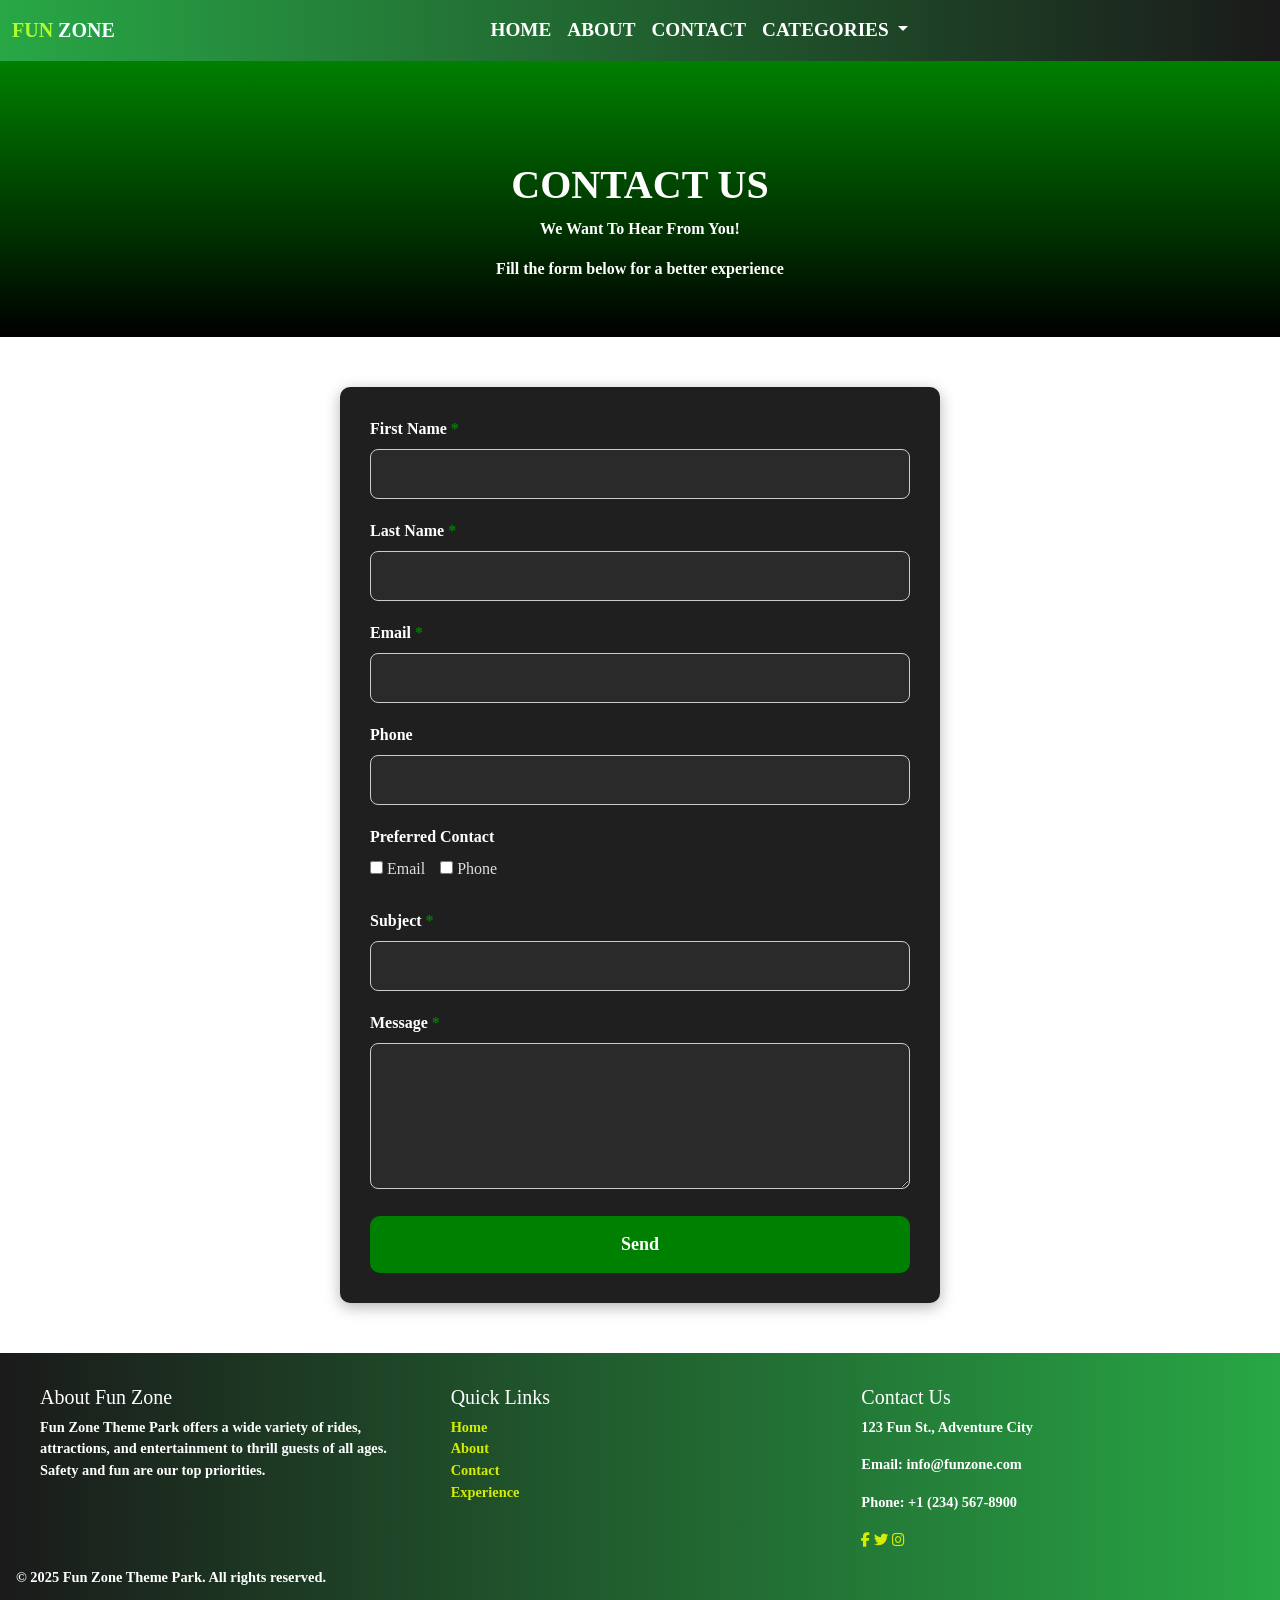
<file: contact.html>
<!DOCTYPE html>
<html lang="en">
<head>
  <meta charset="UTF-8">
  <meta name="viewport" content="width=device-width, initial-scale=1">
  <title>Fun Zone</title>
   <link rel="icon" href="images/funzone-logo-new.png"/>
  <!-- Bootstrap 5.3 CSS -->
  <link href="https://cdn.jsdelivr.net/npm/bootstrap@5.3.0/dist/css/bootstrap.min.css" rel="stylesheet" />

  <!-- Font Awesome -->
  <link rel="stylesheet" href="https://cdnjs.cloudflare.com/ajax/libs/font-awesome/6.5.2/css/all.min.css" />

 <script src="https://cdn.jsdelivr.net/npm/bootstrap@5.3.0/dist/js/bootstrap.bundle.min.js"></script>
  <!-- Custom CSS -->
  <link rel="stylesheet" href="contact.css">
  
</head>

<body>

  <!-- HEADER / NAVBAR -->
  <header class="main-header">
    <nav class="navbar navbar-expand-lg bg-navbar navbar-dark">
      <div class="container-fluid">
        <a class="navbar-brand animated-brand" href="#">
          <p>FUN <span>ZONE</span></p>
        </a>
        <button class="navbar-toggler" type="button" data-bs-toggle="collapse" data-bs-target="#navbarSupportedContent"
          aria-controls="navbarSupportedContent" aria-expanded="false" aria-label="Toggle navigation">
          <span class="navbar-toggler-icon"></span>
        </button>
        <div class="collapse navbar-collapse" id="navbarSupportedContent">
          <ul class="navbar-nav mx-auto mb-2 mb-lg-0">
            <li class="nav-item">
              <a class="nav-link nas" aria-current="page" href="Main.html">HOME</a>
            </li>
            <li class="nav-item">
              <a class="nav-link nas " href="about.html">ABOUT</a>
            </li>
            <li class="nav-item">
              <a class="nav-link nas" href="contact.html">CONTACT</a>
            </li>
            <li class="nav-item dropdown">
              <a class="nav-link dropdown-toggle nas" href="#" id="navbarDropdown" role="button" data-bs-toggle="dropdown"
                aria-expanded="false">
                CATEGORIES
              </a>
              <ul class="dropdown-menu " aria-labelledby="navbarDropdown">
                <li><a class="dropdown-item" href="EXPERIENCE.html">EXPERIENCE</a></li>
                <li><a class="dropdown-item" href="LEISURE & DINNING.html">LEISURE & DINNING</a></li>
                <li><a class="dropdown-item" href="PARKS CHARACTERS.html">PARKS CHARACTERS</a></li>
                <li><a class="dropdown-item" href="WHATS UP.html">WHATS UP</a></li>
                <li><a class="dropdown-item" href="PARK INFORMATION.html">PARK INFORMATION</a></li>
                <li><a class="dropdown-item" href="BUSINESS OPPORTUNITIES.html">BUSINESS OPPORTUNITIES</a></li>
              </ul>
            </li>
          </ul>
        </div>
      </div>
    </nav>
  </header>

  <!-- CONTACT HEADER -->
  <section class="contact-header">
    <h2>CONTACT US</h2>
    <p>We Want To Hear From You!</p>
    <p>Fill the form below for a better experience</p>
  </section>

  <!-- CONTACT FORM -->
  <div class="form-container">
    <form>
      <div class="form-group">
        <label for="first-name">First Name <span class="required">*</span></label>
        <input type="text" id="first-name" name="first-name" required>
      </div>

      <div class="form-group">
        <label for="last-name">Last Name <span class="required">*</span></label>
        <input type="text" id="last-name" name="last-name" required>
      </div>

      <div class="form-group">
        <label for="email">Email <span class="required">*</span></label>
        <input type="email" id="email" name="email" required>
      </div>

      <div class="form-group">
        <label for="phone">Phone</label>
        <input type="tel" id="phone" name="phone">
      </div>

      <div class="form-group">
        <label>Preferred Contact</label>
        <div class="checkbox-group">
          <label><input type="checkbox" name="preferred" value="email"> Email</label>
          <label><input type="checkbox" name="preferred" value="phone"> Phone</label>
        </div>
      </div>

      <div class="form-group">
        <label for="subject">Subject <span class="required">*</span></label>
        <input type="text" id="subject" name="subject" required>
      </div>

      <div class="form-group">
        <label for="message">Message <span class="required">*</span></label>
        <textarea id="message" name="message" rows="5" required minlength="20"></textarea>
      </div>

      <button type="submit">Send</button>
    </form>
  </div>


  <!-- FOOTER -->
  <footer class="site-footer mt-5">
    <div class="footer-container">
      <div class="footer-column about">
        <h5>About Fun Zone</h5>
        <p>
          Fun Zone Theme Park offers a wide variety of rides, attractions, and entertainment to thrill guests of all ages.
          Safety and fun are our top priorities.
        </p>
      </div>
      <div class="footer-column links">
        <h5>Quick Links</h5>
        <ul class="list-unstyled">
          <li><a href="Main.html">Home</a></li>
          <li><a href="about.html">About</a></li>
          <li><a href="contact.html">Contact</a></li>
          <li><a href="EXPERIENCE.html">Experience</a></li>
        </ul>
      </div>
      <div class="footer-column contact">
        <h5>Contact Us</h5>
        <p>123 Fun St., Adventure City</p>
        <p>Email: info@funzone.com</p>
        <p>Phone: +1 (234) 567-8900</p>
        <div class="social-icons">
          <a href="#" aria-label="Facebook"><i class="fab fa-facebook-f"></i></a>
          <a href="#" aria-label="Twitter"><i class="fab fa-twitter"></i></a>
          <a href="#" aria-label="Instagram"><i class="fab fa-instagram"></i></a>
        </div>
      </div>
    </div>
    <div class="footer-bottom mt-3">
      &copy; 2025 Fun Zone Theme Park. All rights reserved.
    </div>
  </footer>
  

</body>
</html>
</file>
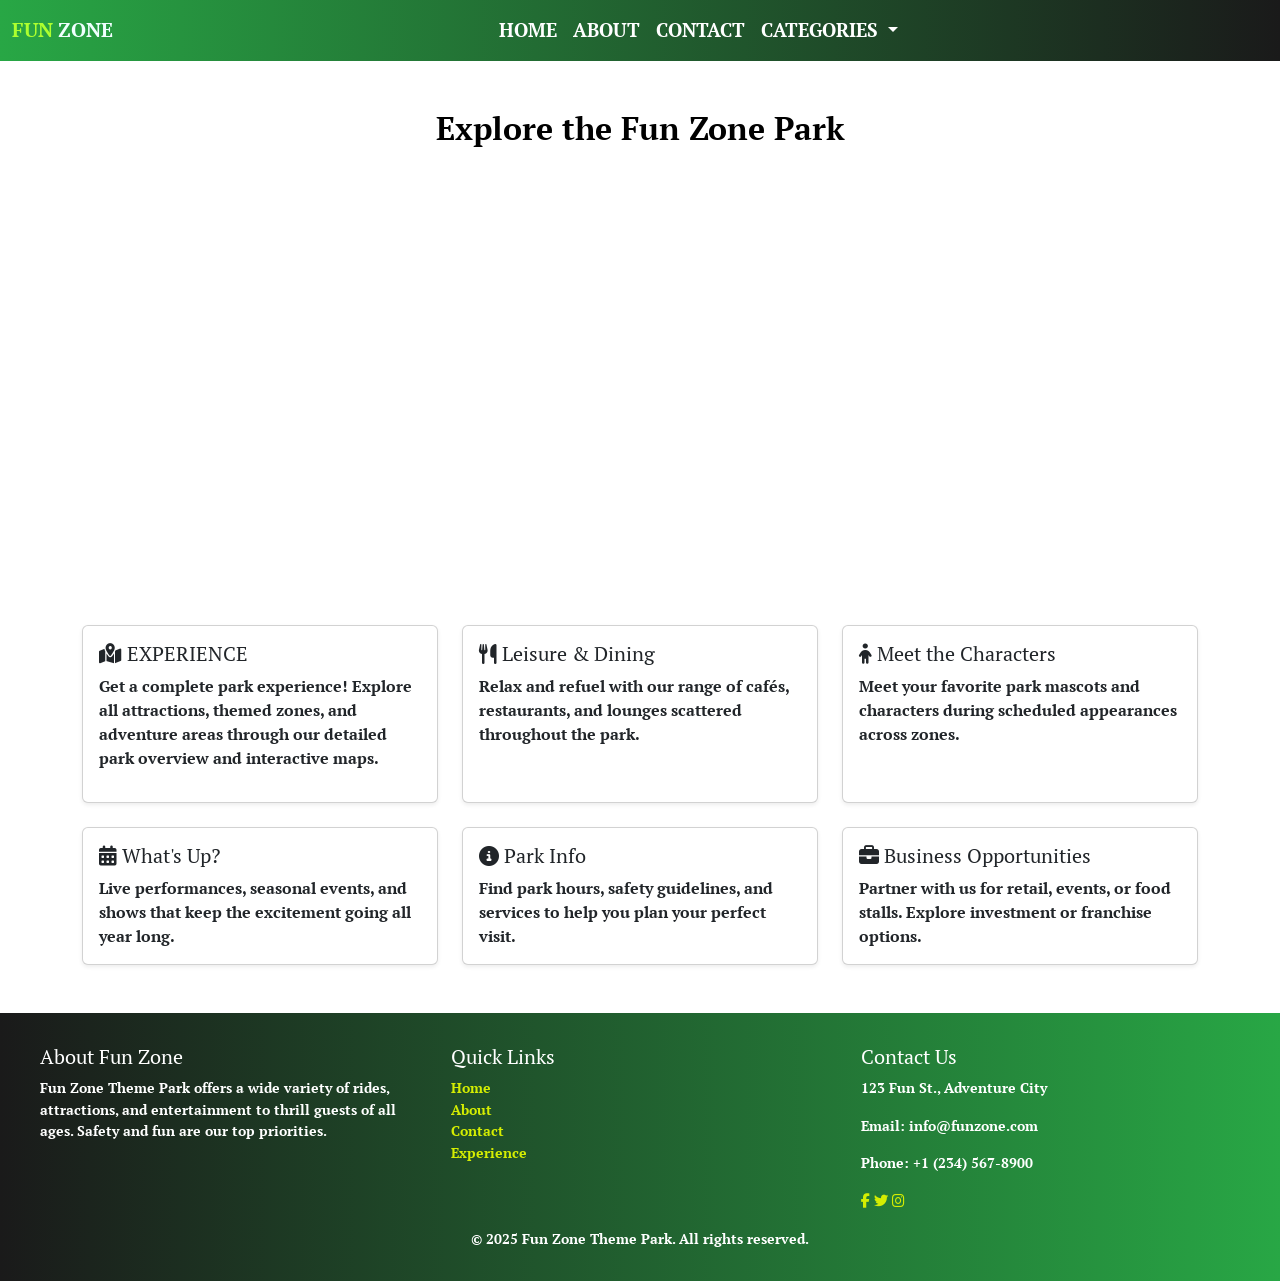
<file: EXPERIENCE.html>
<!DOCTYPE html>
<html lang="en">
<head>
  <meta charset="UTF-8" />
  <meta name="viewport" content="width=device-width, initial-scale=1.0"/>
  <title>Fun Zone</title>
   <link rel="icon" href="images/funzone-logo-new.png"/>

  
  <link href="https://fonts.googleapis.com/css2?family=PT+Serif:wght@400;700&display=swap" rel="stylesheet"/>

  
  <link rel="stylesheet" href="https://cdnjs.cloudflare.com/ajax/libs/font-awesome/6.5.2/css/all.min.css"/>

  <!-- Bootstrap CSS -->
  <link href="https://cdn.jsdelivr.net/npm/bootstrap@5.3.0/dist/css/bootstrap.min.css" rel="stylesheet"/>

  <!-- Custom CSS -->
  <link rel="stylesheet" href="EXPERIENCE.css" />
</head>
<body>
  <div id="header">

  </div>
<!-- PARK OVERVIEW SECTION -->
<div class="container my-5">
  <h2 class="text-center fw-bold mb-4">Explore the Fun Zone Park</h2>

  <!-- Embedded Map -->
  <div class="text-center mb-5">
    <iframe 
      src="https://www.google.com/maps/embed?pb=!1m18!1m12!1m3!1d3621.1341239724493!2d67.05990147442841!3d24.825086446673833!2m3!1f0!2f0!3f0!3m2!1i1024!2i768!4f13.1!3m3!1m2!1s0x3eb33c4444dd678f%3A0xe6b2fbf29ef694ce!2sChunky%20Monkey%20Amusement%20Park!5e0!3m2!1sen!2s!4v1759268921367!5m2!1sen!2s" 
      width="100%" 
      height="400" 
      style="border:0; border-radius:10px;" 
      allowfullscreen="" 
      loading="lazy" 
      referrerpolicy="no-referrer-when-downgrade">
    </iframe>
  </div>

  <!-- SECTION CARDS -->
  <div class="row row-cols-1 row-cols-md-2 row-cols-lg-3 g-4">
    
    <!-- Rides -->
    <div class="col">
      <div class="card h-100 shadow-sm">
        <div class="card-body">
         <h5 class="card-title"><i class="fas fa-map-marked-alt"></i> EXPERIENCE</h5>
          <p class="card-text"> Get a complete park experience! Explore all attractions, themed zones, and adventure areas through our detailed park overview and interactive maps.
      </p></p>
        </div>
      </div>
    </div>

    <!-- Leisure & Dining -->
    <div class="col">
      <div class="card h-100 shadow-sm">
        <div class="card-body">
          
          <h5 class="card-title"><i class="fas fa-utensils"></i> Leisure & Dining</h5>
          <p class="card-text">Relax and refuel with our range of cafés, restaurants, and lounges scattered throughout the park.</p>
        </div>
      </div>
    </div>

    <!-- Characters -->
    <div class="col">
      <div class="card h-100 shadow-sm">
        <div class="card-body">
          <h5 class="card-title"><i class="fas fa-child"></i> Meet the Characters</h5>
          <p class="card-text">Meet your favorite park mascots and characters during scheduled appearances across zones.</p>
        </div>
      </div>
    </div>

    <!-- Events -->
    <div class="col">
      <div class="card h-100 shadow-sm">
        <div class="card-body">
          <h5 class="card-title"><i class="fas fa-calendar-alt"></i> What's Up?</h5>
          <p class="card-text">Live performances, seasonal events, and shows that keep the excitement going all year long.</p>
        </div>
      </div>
    </div>

    <!-- Information -->
    <div class="col">
      <div class="card h-100 shadow-sm">
        <div class="card-body">
          <h5 class="card-title"><i class="fas fa-info-circle"></i> Park Info</h5>
          <p class="card-text">Find park hours, safety guidelines, and services to help you plan your perfect visit.</p>
        </div>
      </div>
    </div>

    <!-- Opportunities -->
    <div class="col">
      <div class="card h-100 shadow-sm">
        <div class="card-body">
          <h5 class="card-title"><i class="fas fa-briefcase"></i> Business Opportunities</h5>
          <p class="card-text">Partner with us for retail, events, or food stalls. Explore investment or franchise options.</p>
        </div>
      </div>
    </div>

  </div>
</div>
<div id="footer">

</div>

<script type="module" src="./sheet.js"></script>
<!-- Bootstrap JS -->
<script src="https://cdn.jsdelivr.net/npm/bootstrap@5.3.0/dist/js/bootstrap.bundle.min.js"></script>
</body>
</html>
</file>
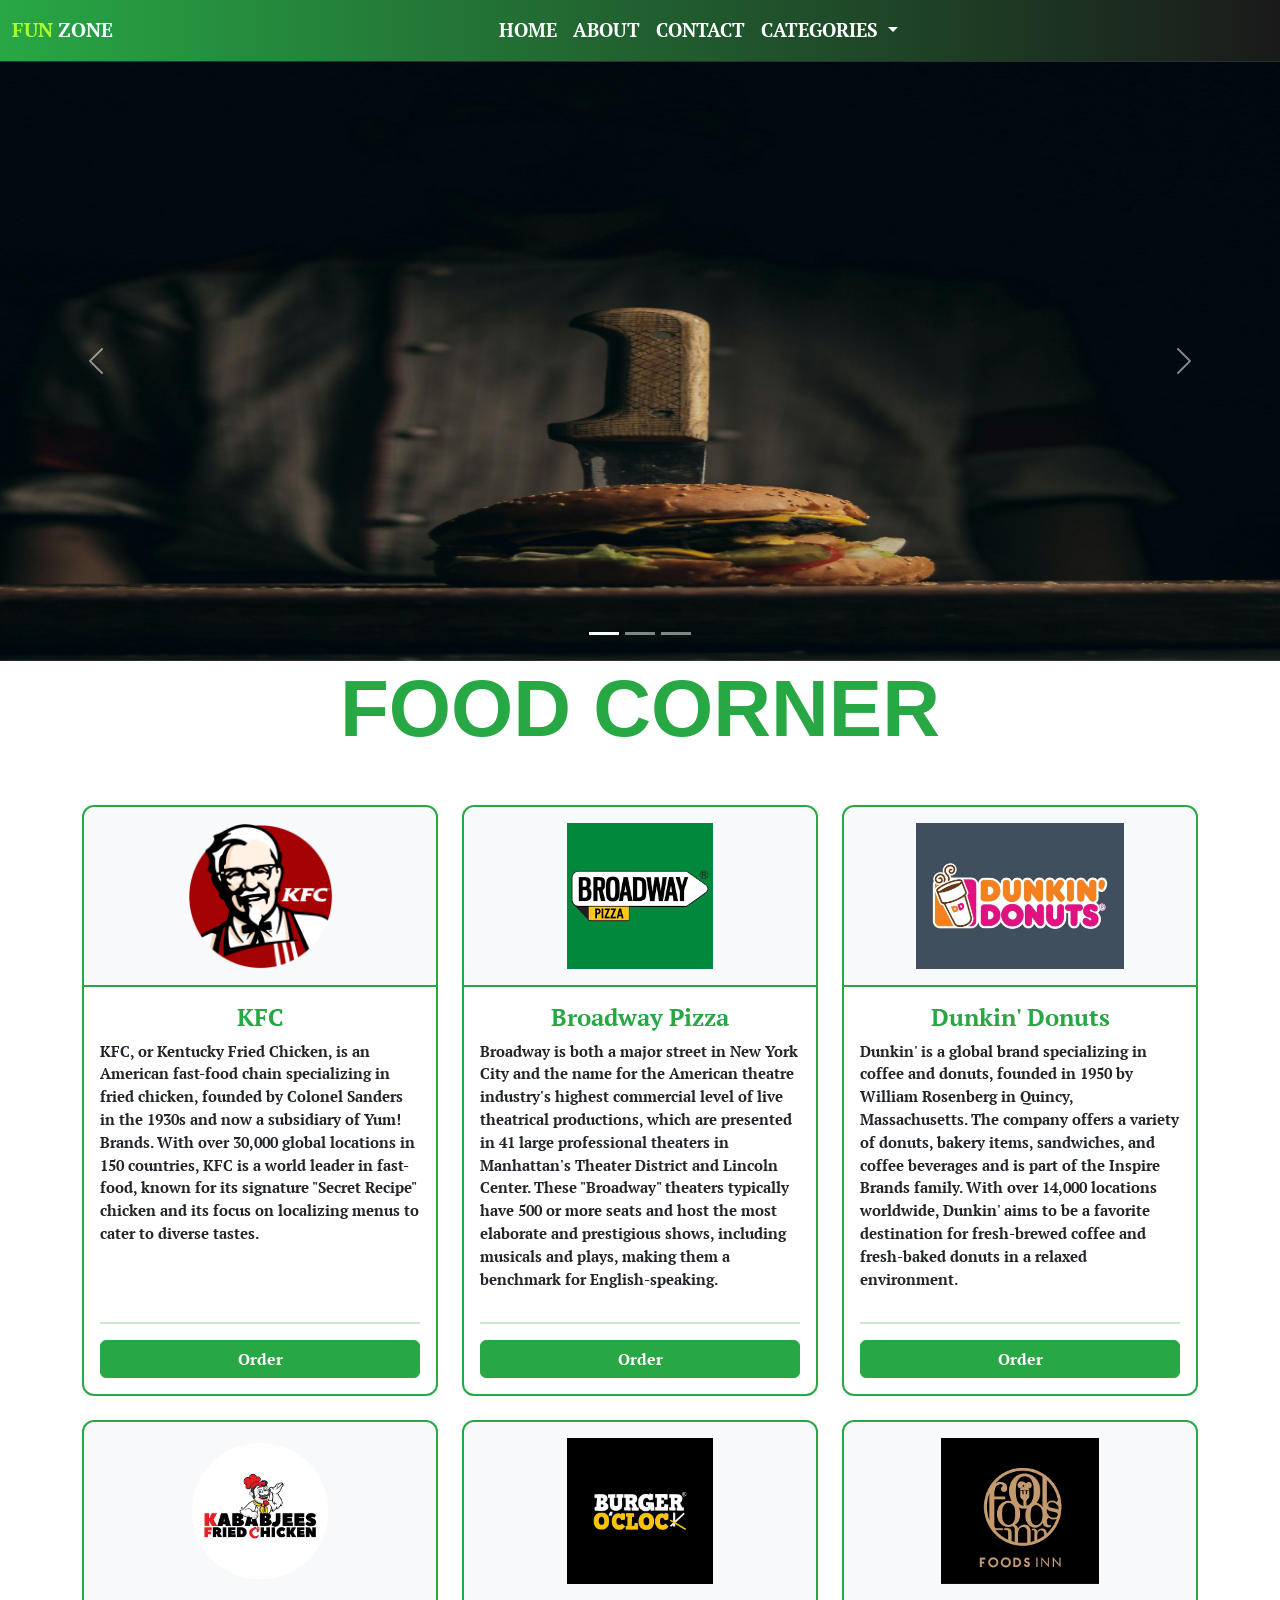
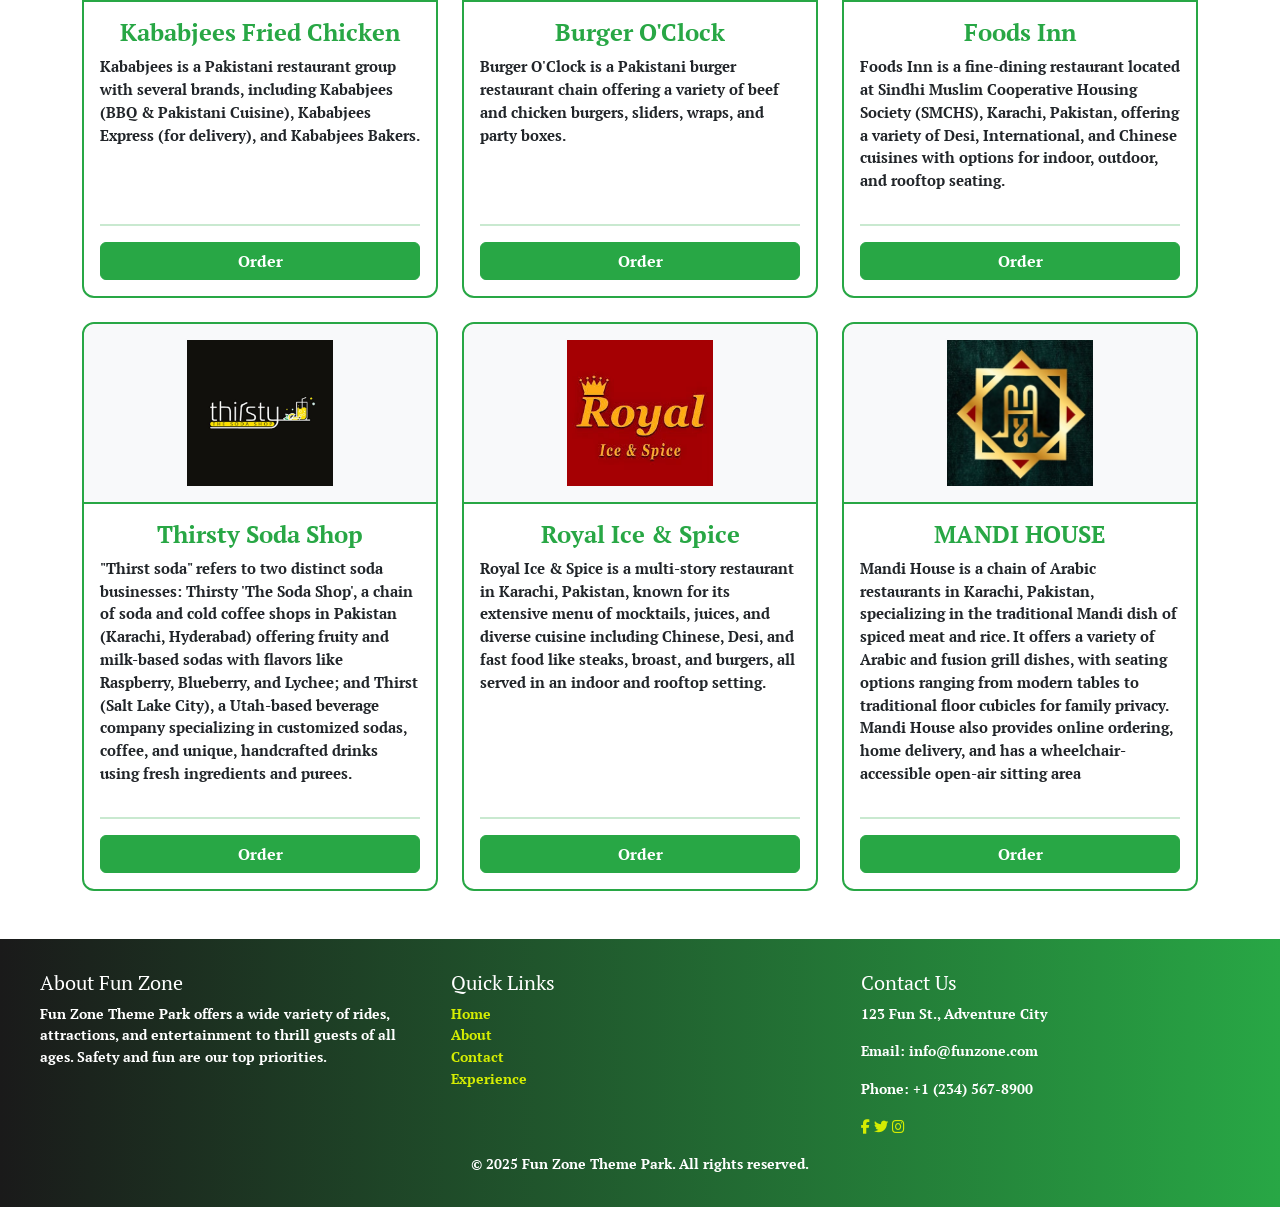
<file: LEISURE & DINNING.html>
<!DOCTYPE html>
<html lang="en">
<head>
  <meta charset="UTF-8">
  <meta name="viewport" content="width=device-width, initial-scale=1.0">
  <title>Fun Zone </title>
  <link rel="stylesheet" href="scroll.css">
  <link rel="icon" href="images/funzone-logo-new.png">

  <!--  Bootstrap CSS (only once) -->
  <link rel="stylesheet" href="https://cdnjs.cloudflare.com/ajax/libs/font-awesome/6.5.2/css/all.min.css">
    <!-- Bootstrap 5.3 CSS -->
  <link href="https://cdn.jsdelivr.net/npm/bootstrap@5.3.0/dist/css/bootstrap.min.css" rel="stylesheet"/>

    <link rel="stylesheet" href="LEISURE & DINNING.css">
  
<link href="https://fonts.googleapis.com/css2?family=PT+Serif:ital,wght@0,400;0,700;1,400;1,700&display=swap" rel="stylesheet">


</head>
<body>

   <div id="header">
    
   </div>
  <!-- ==== CAROUSEL ==== -->
  <div id="carouselExampleIndicators" class="carousel slide" data-bs-ride="carousel" data-bs-interval="3000">
    <div class="carousel-indicators">
      <button type="button" data-bs-target="#carouselExampleIndicators" data-bs-slide-to="0" 
              class="active" aria-current="true" aria-label="Slide 1"></button>
      <button type="button" data-bs-target="#carouselExampleIndicators" data-bs-slide-to="1" 
              aria-label="Slide 2"></button>
      <button type="button" data-bs-target="#carouselExampleIndicators" data-bs-slide-to="2" 
              aria-label="Slide 3"></button>
    </div>
    <div class="carousel-inner">
      <div class="carousel-item active">
        <img src="images/slide1(2).jpg" class="d-block w-100" alt="slide 1" style="height: 600px;">
      </div>
      <div class="carousel-item">
        <img src="images/slide (2).jpg" class="d-block w-100" alt="slide 2" style="height: 600px;">
      </div>
      
      <div class="carousel-item">
        <img src="./images/slide 3.jpg" class="d-block w-100" alt="slide 3" style="height: 600px;">
      </div>
    </div>
    <button class="carousel-control-prev" type="button" data-bs-target="#carouselExampleIndicators" data-bs-slide="prev">
      <span class="carousel-control-prev-icon" aria-hidden="true"></span>
      <span class="visually-hidden">Previous</span>
    </button>
    <button class="carousel-control-next" type="button" data-bs-target="#carouselExampleIndicators" data-bs-slide="next">
      <span class="carousel-control-next-icon" aria-hidden="true"></span>
      <span class="visually-hidden">Next</span>
    </button>
  </div>

  <!-- ==== HEADING ==== -->
  <h1 class="text-center fw-bold" 
    style="font-size:5rem; font-family: 'Segoe UI', Tahoma, Geneva, Verdana, sans-serif; color: #28a745;">
  FOOD CORNER
</h1>



<style>
  /* Theme Colors */
  body {
    background-color: #fff; /* White background */
    color: #000; /* Black text */
  }

  .container {
    margin-top: 3rem;
    margin-bottom: 3rem;
  }

  .card {
    border: 2px solid #28a745; /* Bootstrap green */
    border-radius: 0.75rem;
    transition: transform 0.3s ease;
  }
  .card:hover {
    transform: translateY(-5px);
    box-shadow: 0 0.5rem 1rem rgba(40, 167, 69, 0.3);
  }

  .card-img-top {
    border-bottom: 2px solid #28a745;
    border-radius: 0.75rem 0.75rem 0 0;
    height: 180px;
    object-fit: contain;
    background-color: #f8f9fa; /* Light gray background for images */
    padding: 1rem;
  }

  .card-title {
    color: #28a745;
    font-weight: 700;
    font-size: 1.5rem;
  }

  .card-text {
    font-size: 0.95rem;
    color: #212529;
  }

  hr {
    border-top: 2px solid #28a745;
  }

  .btn-primary {
    background-color: #28a745;
    border-color: #28a745;
    font-weight: 600;
    transition: background-color 0.3s ease;
  }
  .btn-primary:hover {
    background-color: #1e7e34;
    border-color: #1e7e34;
  }
</style>

<div class="container">
  <div class="row g-4">
    <div class="col-md-4">
      <div class="card h-100">
        <img src="images/KFC_logo.svg.png" class="card-img-top" alt="KFC Logo">
        <div class="card-body d-flex flex-column">
          <h5 class="card-title text-center">KFC</h5>
          <p class="card-text flex-grow-1">KFC, or Kentucky Fried Chicken, is an American fast-food chain specializing in fried chicken, founded by Colonel Sanders in the 1930s and now a subsidiary of Yum! Brands. With over 30,000 global locations in 150 countries, KFC is a world leader in fast-food, known for its signature "Secret Recipe" chicken and its focus on localizing menus to cater to diverse tastes.</p>
          <hr>
          <a href="https://www.kfcpakistan.com/" class="btn btn-primary mt-auto">Order</a>
        </div>
      </div>
    </div>

    <div class="col-md-4">
      <div class="card h-100">
        <img src="images/broadway.png" class="card-img-top" alt="Broadway Pizza Logo">
        <div class="card-body d-flex flex-column">
          <h5 class="card-title text-center">Broadway Pizza</h5>
          <p class="card-text flex-grow-1">Broadway is both a major street in New York City and the name for the American theatre industry's highest commercial level of live theatrical productions, which are presented in 41 large professional theaters in Manhattan's Theater District and Lincoln Center. These "Broadway" theaters typically have 500 or more seats and host the most elaborate and prestigious shows, including musicals and plays, making them a benchmark for English-speaking.</p>
          <hr>
          <a href="https://www.broadwaypizza.com.pk/" class="btn btn-primary mt-auto">Order</a>
        </div>
      </div>
    </div>

    <div class="col-md-4">
      <div class="card h-100">
        <img src="images/Dunkin-Donuts-Logo.webp" class="card-img-top" alt="Dunkin' Donuts Logo">
        <div class="card-body d-flex flex-column">
          <h5 class="card-title text-center">Dunkin' Donuts</h5>
          <p class="card-text flex-grow-1">Dunkin' is a global brand specializing in coffee and donuts, founded in 1950 by William Rosenberg in Quincy, Massachusetts. The company offers a variety of donuts, bakery items, sandwiches, and coffee beverages and is part of the Inspire Brands family. With over 14,000 locations worldwide, Dunkin' aims to be a favorite destination for fresh-brewed coffee and fresh-baked donuts in a relaxed environment.</p>
          <hr>
          <a href="https://www.dunkindonuts.pk/" class="btn btn-primary mt-auto">Order</a>
        </div>
      </div>
    </div>

    <div class="col-md-4">
      <div class="card h-100">
        <img src="images/kababjees.avif" class="card-img-top" alt="Kababjees Fried Chicken">
        <div class="card-body d-flex flex-column">
          <h5 class="card-title text-center">Kababjees Fried Chicken</h5>
          <p class="card-text flex-grow-1">Kababjees is a Pakistani restaurant group with several brands, including Kababjees (BBQ & Pakistani Cuisine), Kababjees Express (for delivery), and Kababjees Bakers.</p>
          <hr>
          <a href="https://kababjeesfriedchicken.com/" class="btn btn-primary mt-auto">Order</a>
        </div>
      </div>
    </div>

    <div class="col-md-4">
      <div class="card h-100">
        <img src="images/BUGER.png" class="card-img-top" alt="Burger O'Clock Logo">
        <div class="card-body d-flex flex-column">
          <h5 class="card-title text-center">Burger O'Clock</h5>
          <p class="card-text flex-grow-1">Burger O'Clock is a Pakistani burger restaurant chain offering a variety of beef and chicken burgers, sliders, wraps, and party boxes.</p>
          <hr>
          <a href="https://burgeroclock.com.pk/" class="btn btn-primary mt-auto">Order</a>
        </div>
      </div>
    </div>

    <div class="col-md-4">
      <div class="card h-100">
        <img src="images/foods inn.png" class="card-img-top" alt="Foods Inn Logo">
        <div class="card-body d-flex flex-column">
          <h5 class="card-title text-center">Foods Inn</h5>
          <p class="card-text flex-grow-1">Foods Inn is a fine-dining restaurant located at Sindhi Muslim Cooperative Housing Society (SMCHS), Karachi, Pakistan, offering a variety of Desi, International, and Chinese cuisines with options for indoor, outdoor, and rooftop seating.</p>
          <hr>
          <a href="https://foodsinn.co/" class="btn btn-primary mt-auto">Order</a>
        </div>
      </div>
    </div>

    <div class="col-md-4">
      <div class="card h-100">
        <img src="images/thirsty logo.jpg" class="card-img-top" alt="Thirsty Soda Shop Logo">
        <div class="card-body d-flex flex-column">
          <h5 class="card-title text-center">Thirsty Soda Shop</h5>
          <p class="card-text flex-grow-1">"Thirst soda" refers to two distinct soda businesses: Thirsty 'The Soda Shop', a chain of soda and cold coffee shops in Pakistan (Karachi, Hyderabad) offering fruity and milk-based sodas with flavors like Raspberry, Blueberry, and Lychee; and Thirst (Salt Lake City), a Utah-based beverage company specializing in customized sodas, coffee, and unique, handcrafted drinks using fresh ingredients and purees.</p>
          <hr>
          <a href="https://thirsty.pk/" class="btn btn-primary mt-auto">Order</a>
        </div>
      </div>
    </div>

    <div class="col-md-4">
      <div class="card h-100">
        <img src="images/royal.jpeg" class="card-img-top" alt="Royal Ice & Spice Logo">
        <div class="card-body d-flex flex-column">
          <h5 class="card-title text-center">Royal Ice & Spice</h5>
          <p class="card-text flex-grow-1">Royal Ice & Spice is a multi-story restaurant in Karachi, Pakistan, known for its extensive menu of mocktails, juices, and diverse cuisine including Chinese, Desi, and fast food like steaks, broast, and burgers, all served in an indoor and rooftop setting.</p>
          <hr>
          <a href="https://order.royaliceandspice.com/" class="btn btn-primary mt-auto">Order</a>
        </div>
      </div>
    </div>
    
    <div class="col-md-4">
      <div class="card h-100">
        <img src="images/mandi house.jpg" class="card-img-top" alt="Royal Ice & Spice Logo">
        <div class="card-body d-flex flex-column">
          <h5 class="card-title text-center">MANDI HOUSE</h5>
          <p class="card-text flex-grow-1">Mandi House is a chain of Arabic restaurants in Karachi, Pakistan, specializing in the traditional Mandi dish of spiced meat and rice. It offers a variety of Arabic and fusion grill dishes, with seating options ranging from modern tables to traditional floor cubicles for family privacy. Mandi House also provides online ordering, home delivery, and has a wheelchair-accessible open-air sitting area</p>
          <hr>
          <a href="https://mandihouse.pk/" class="btn btn-primary mt-auto">Order</a>
        </div>
      </div>
    </div>

  </div>
</div>
<div id="footer">

</div>
  <script type="module" src="./sheet.js"></script>
  
  <!-- Scroll to Top Button -->
  <button id="scrollTopBtn" title="Go to top">
    <i class="fas fa-arrow-up"></i>
  </button>

  <!-- Bootstrap JS (only once, includes Popper) -->
  <script src="https://cdn.jsdelivr.net/npm/bootstrap@5.3.0/dist/js/bootstrap.bundle.min.js"></script>

  <!-- Scroll to Top Script -->
  <script>
    const scrollTopBtn = document.getElementById("scrollTopBtn");

    window.onscroll = function () {
      if (document.body.scrollTop > 100 || document.documentElement.scrollTop > 100) {
        scrollTopBtn.style.display = "block";
      } else {
        scrollTopBtn.style.display = "none";
      }
    };

    scrollTopBtn.addEventListener("click", function () {
      window.scrollTo({ top: 0, behavior: "smooth" });
    });
  </script>

</body>
</html>
</file>
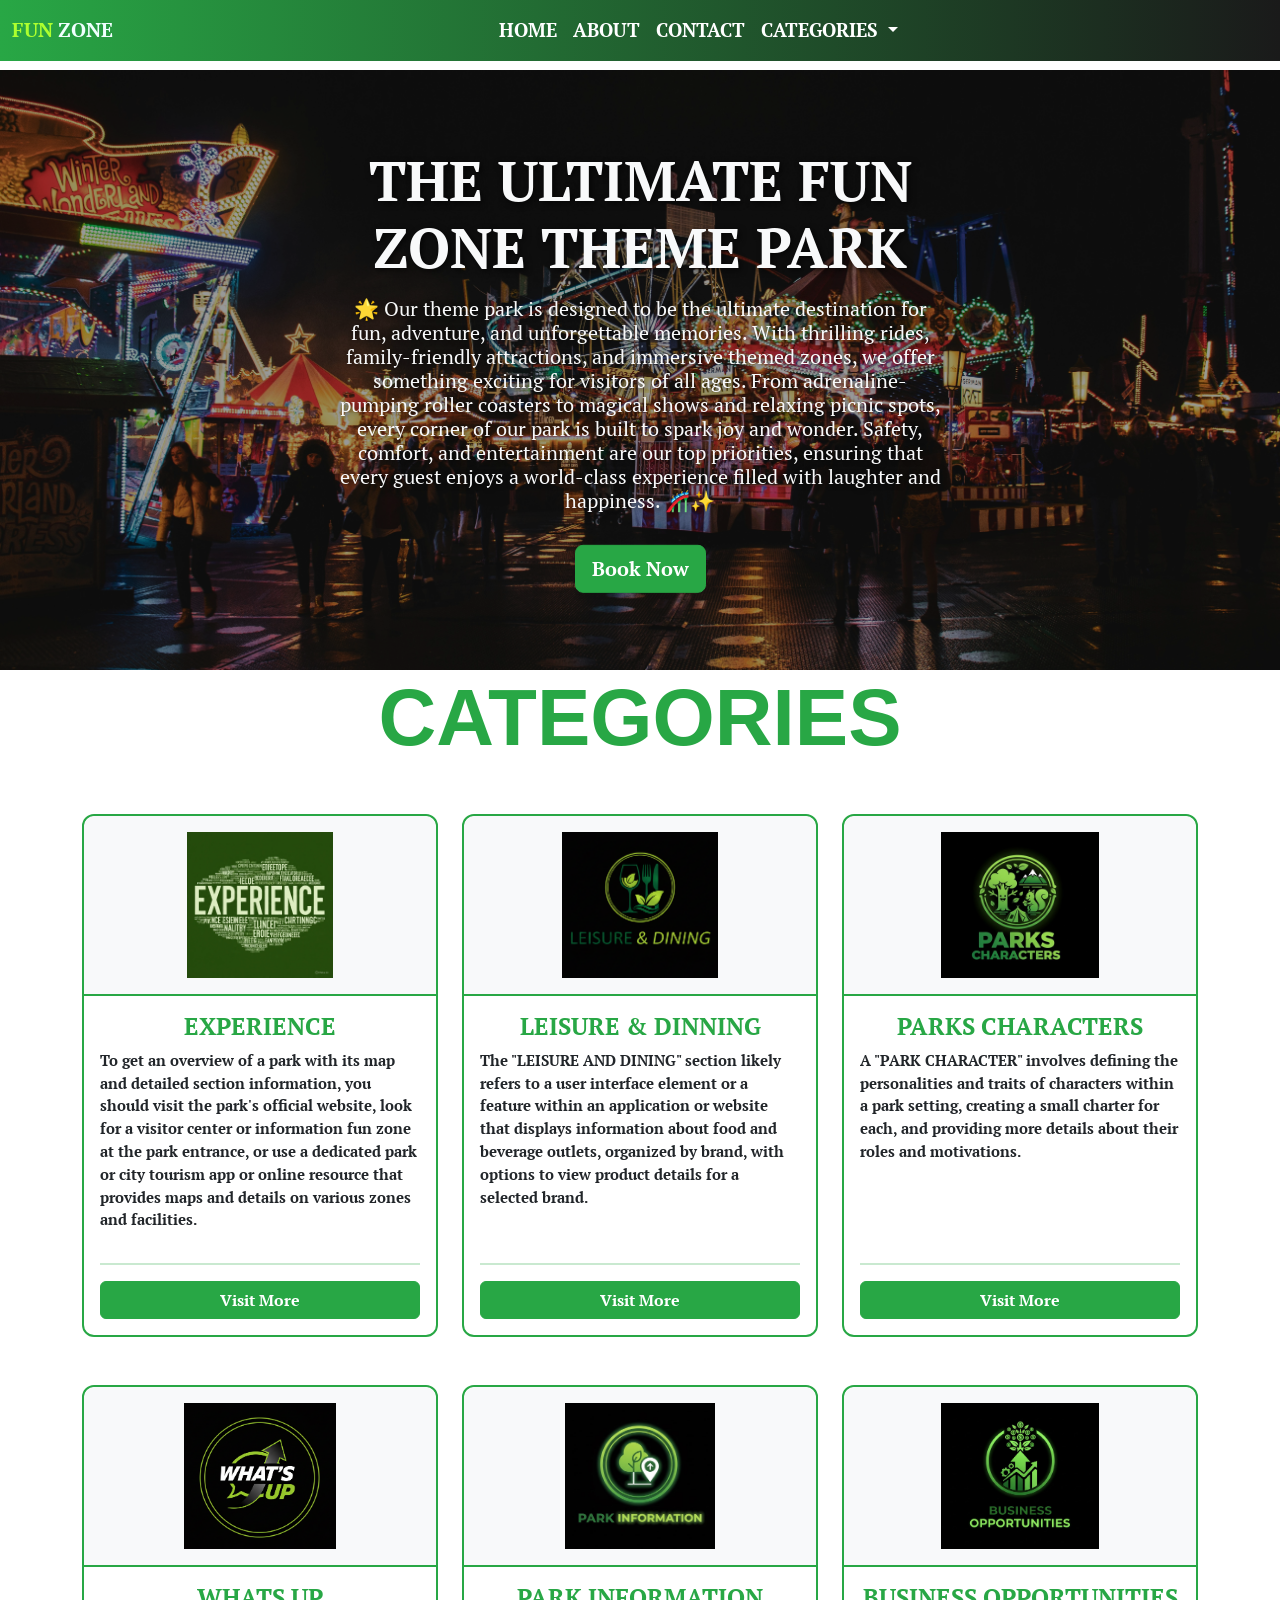
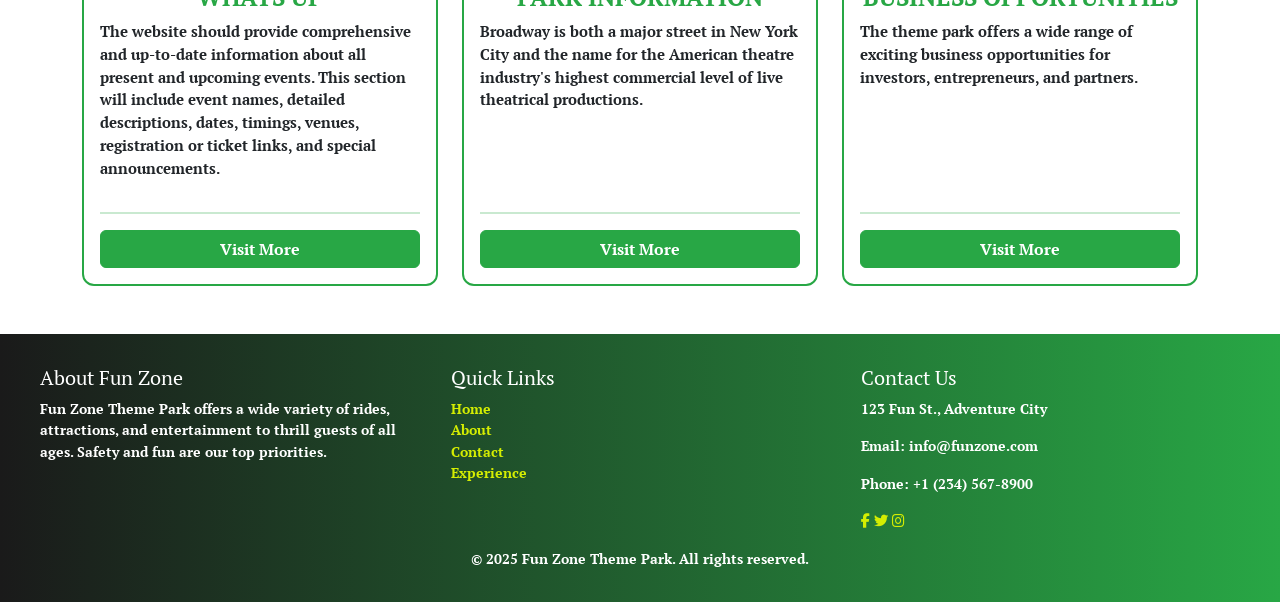
<file: main.html>
<!DOCTYPE html>
<html lang="en">

<head>
  <meta charset="UTF-8" />
  <meta name="viewport" content="width=device-width, initial-scale=1" />
  <title>Fun Zone</title>
  <link rel="icon" href="images/funzone-logo-new.png"/>
  <link rel="stylesheet" href="scroll.css">

  
  <link href="https://cdn.jsdelivr.net/npm/bootstrap@5.3.0/dist/css/bootstrap.min.css" rel="stylesheet" />


  <link rel="stylesheet" href="https://cdnjs.cloudflare.com/ajax/libs/font-awesome/6.5.2/css/all.min.css" />


  <link rel="stylesheet" href="main.css">

  
  <link href="https://fonts.googleapis.com/css2?family=PT+Serif:wght@400;700&display=swap" rel="stylesheet">
</head>

<body>


  <header class="main-header">
    <nav class="navbar navbar-expand-lg bg-navbar navbar-dark fixed-top"> 
      <div class="container-fluid">
        <a class="navbar-brand animated-brand" href="#">
          <p>FUN <span>ZONE</span></p>
        </a>
        <button class="navbar-toggler" type="button" data-bs-toggle="collapse" data-bs-target="#navbarSupportedContent"
          aria-controls="navbarSupportedContent" aria-expanded="false" aria-label="Toggle navigation">
          <span class="navbar-toggler-icon"></span>
        </button>

        <div class="collapse navbar-collapse" id="navbarSupportedContent">
          <ul class="navbar-nav mx-auto mb-2 mb-lg-0">
            <li class="nav-item">
              <a class="nav-link nas" href="Main.html">HOME</a>
            </li>
            <li class="nav-item">
              <a class="nav-link nas" href="about.html">ABOUT</a>
            </li>
            <li class="nav-item">
              <a class="nav-link nas" href="contact.html">CONTACT</a>
            </li>

          
            <li class="nav-item dropdown">
              <a class="nav-link dropdown-toggle nas" href="#" id="navbarDropdown" role="button"
                data-bs-toggle="dropdown" aria-expanded="false">
                CATEGORIES
              </a>
              <ul class="dropdown-menu" aria-labelledby="navbarDropdown">
                <li><a class="dropdown-item" href="EXPERIENCE.html">EXPERIENCE</a></li>
                <li><a class="dropdown-item" href="LEISURE & DINNING.html">LEISURE & DINNING</a></li>
                <li><a class="dropdown-item" href="PARKS CHARACTERS.html">PARKS CHARACTERS</a></li>
                <li><a class="dropdown-item" href="WHATS UP.html">WHATS UP</a></li>
                <li><a class="dropdown-item" href="PARK INFORMATION.html">PARK INFORMATION</a></li>
                <li><a class="dropdown-item" href="BUSINESS OPPORTUNITIES.html">BUSINESS OPPORTUNITIES</a></li>
              </ul>
            </li>
          </ul>
        </div>
      </div>
    </nav>
  </header>

 
  <main>
    <section class="hero-section position-relative">
      <img src="./images/fun zone banner.jpg" alt="Players having fun at laser tag" class="w-100" />
      <div class="hero-content text-center text-light position-absolute top-50 start-50 translate-middle">
        <h1 class="hero-title fw-bold">THE ULTIMATE FUN ZONE THEME PARK</h1>
        <h5 class="hero-subtitle mt-3">
          🌟 Our theme park is designed to be the ultimate destination for fun, adventure, and unforgettable memories.
          With thrilling rides, family-friendly attractions, and immersive themed zones, we offer something exciting for
          visitors of all ages. From adrenaline-pumping roller coasters to magical shows and relaxing picnic spots,
          every corner of our park is built to spark joy and wonder. Safety, comfort, and entertainment are our top
          priorities, ensuring that every guest enjoys a world-class experience filled with laughter and happiness. 🎢✨
        </h5>
        <a href="contact.html" class="btn btn-success btn-lg mt-3">Book Now</a>
      </div>
    </section>
      <h1 class="text-center fw-bold" 
    style="font-size:5rem; font-family: 'Segoe UI', Tahoma, Geneva, Verdana, sans-serif; color: #28a745;">
   CATEGORIES
</h1>


    
    <div class="container my-5">
      <div class="row g-4">
      
        <div class="col-md-4">
          <div class="card h-100">
            <a href="EXPERIENCE.html">
              <img src="images/ex.jpeg" class="card-img-top" alt="EXPERIENCE"/>
            </a>
            <div class="card-body d-flex flex-column">
              <h5 class="card-title">EXPERIENCE</h5>
              <p class="card-text flex-grow-1">
                To get an overview of a park with its map and detailed section information, you should visit the park's
                official website, look for a visitor center or information fun zone at the park entrance, or use a
                dedicated park or city tourism app or online resource that provides maps and details on various zones and
                facilities.
              </p>
              <hr />
              <a href="EXPERIENCE.html" class="btn btn-primary mt-auto" target="_blank" rel="noopener noreferrer">Visit
                More</a>
            </div>
          </div>
        </div>

        <div class="col-md-4">
          <div class="card h-100">
            <a href="LEISURE & DINNING.html">
              <img src="images/LES.png" class="card-img-top" alt="LEISURE & DINNING" />
            </a>
            <div class="card-body d-flex flex-column">
              <h5 class="card-title">LEISURE & DINNING</h5>
              <p class="card-text flex-grow-1">
                The "LEISURE AND DINING" section likely refers to a user interface element or a feature within an
                application or website that displays information about food and beverage outlets, organized by brand,
                with options to view product details for a selected brand.
              </p>
              <hr />
              <a href="LEISURE & DINNING.html" class="btn btn-primary mt-auto" target="_blank"
                rel="noopener noreferrer">Visit More</a>
            </div>
          </div>
        </div>

        
        <div class="col-md-4">
          <div class="card h-100">
            <a href="PARKS CHARACTERS.html">
              <img src="images/park charater.jpeg" class="card-img-top" alt="PARKS CHARACTERS" />
            </a>
            <div class="card-body d-flex flex-column">
              <h5 class="card-title">PARKS CHARACTERS</h5>
              <p class="card-text flex-grow-1">
                A "PARK CHARACTER" involves defining the personalities and traits of characters within a park setting,
                creating a small charter for each, and providing more details about their roles and motivations.
              </p>
              <hr />
              <a href="PARKS CHARACTERS.html" class="btn btn-primary mt-auto" target="_blank"
                rel="noopener noreferrer">Visit More</a>
            </div>
          </div>
        </div>
      </div>
    </div>

    <div class="container my-5">
      <div class="row g-4">
    
        <div class="col-md-4">
          <div class="card h-100">
            <a href="WHATS UP.html">
              <img src="images/WHAT UP (2).png" class="card-img-top" alt="WHATS UP" />
            </a>
            <div class="card-body d-flex flex-column">
              <h5 class="card-title">WHATS UP</h5>
              <p class="card-text flex-grow-1">
                The website should provide comprehensive and up-to-date information about all present and upcoming
                events. This section will include event names, detailed descriptions, dates, timings, venues,
                registration or ticket links, and special announcements.
              </p>
              <hr />
              <a href="WHATS UP.html" class="btn btn-primary mt-auto" target="_blank"
                rel="noopener noreferrer">Visit More</a>
            </div>
          </div>
        </div>

        <div class="col-md-4">
          <div class="card h-100">
            <a href="PARK INFORMATION.html">
              <img src="images/park information.jpeg" class="card-img-top" alt="PARK INFORMATION" />
            </a>
            <div class="card-body d-flex flex-column">
              <h5 class="card-title">PARK INFORMATION</h5>
              <p class="card-text flex-grow-1">
                Broadway is both a major street in New York City and the name for the American theatre industry's highest
                commercial level of live theatrical productions.
              </p>
              <hr />
              <a href="PARK INFORMATION.html" class="btn btn-primary mt-auto" target="_blank"
                rel="noopener noreferrer">Visit More</a>
            </div>
          </div>
        </div>

  
        <div class="col-md-4">
          <div class="card h-100">
            <a href="BUSINESS OPPORTUNITIES.html">
              <img src="images/buis.jpg" class="card-img-top" alt="BUSINESS OPPORTUNITIES" />
            </a>
            <div class="card-body d-flex flex-column">
              <h5 class="card-title">BUSINESS OPPORTUNITIES</h5>
              <p class="card-text flex-grow-1">
                The theme park offers a wide range of exciting business opportunities for investors, entrepreneurs, and
                partners.
              </p>
              <hr />
              <a href="BUSINESS OPPORTUNITIES.html" class="btn btn-primary mt-auto" target="_blank"
                rel="noopener noreferrer">Visit More</a>
            </div>
          </div>
        </div>
      </div>
    </div>
  </main>


  <footer class="site-footer mt-5">
    <div class="footer-container">
      <div class="footer-column about">
        <h5>About Fun Zone</h5>
        <p>
          Fun Zone Theme Park offers a wide variety of rides, attractions, and entertainment to thrill guests of all
          ages. Safety and fun are our top priorities.
        </p>
      </div>
      <div class="footer-column links">
        <h5>Quick Links</h5>
        <ul class="list-unstyled">
          <li><a href="Main.html">Home</a></li>
          <li><a href="about.html">About</a></li>
          <li><a href="contact.html">Contact</a></li>
          <li><a href="EXPERIENCE.html">Experience</a></li>
        </ul>
      </div>
      <div class="footer-column contact">
        <h5>Contact Us</h5>
        <p>123 Fun St., Adventure City</p>
        <p>Email: info@funzone.com</p>
        <p>Phone: +1 (234) 567-8900</p>
        <div class="social-icons">
          <a href="#"><i class="fab fa-facebook-f"></i></a>
          <a href="#"><i class="fab fa-twitter"></i></a>
          <a href="#"><i class="fab fa-instagram"></i></a>
        </div>
      </div>
    </div>
    <div class="footer-bottom mt-3 text-center">
      &copy; 2025 Fun Zone Theme Park. All rights reserved.
    </div>
  </footer>

  
  <button id="scrollTopBtn" title="Go to top">
    <i class="fas fa-arrow-up"></i>
  </button>


  <script src="https://cdn.jsdelivr.net/npm/bootstrap@5.3.0/dist/js/bootstrap.bundle.min.js"></script>

  
  <script>
    const scrollTopBtn = document.getElementById("scrollTopBtn");

    window.onscroll = function () {
      if (document.body.scrollTop > 100 || document.documentElement.scrollTop > 100) {
        scrollTopBtn.style.display = "block";
      } else {
        scrollTopBtn.style.display = "none";
      }
    };

    scrollTopBtn.addEventListener("click", function () {
      window.scrollTo({ top: 0, behavior: "smooth" });
    });
  </script>

</body>
</html>
</file>
<file: contact.css>
body {
  background-color: #fff;
  color: white;
 font-family: "PT Serif", serif;
  font-weight: 700;
  font-style: normal;

}

.bg-navbar {
 background: linear-gradient(to right, #28a745, #1a1a1a);

}

.navbar-brand p {
  margin: 0;
  font-weight: 700;
  color: greenyellow;   
}

.navbar-brand p span {
  color: azure;
}
.nas{
  color: #ffffff;
  font-weight: 600;
  font-size: larger;
}
.nas:hover{
    color: #d4ed02;

  text-decoration: underline;
}
/* ======================= CONTACT HEADER ======================= */
.contact-header {
  text-align: center;
  padding: 100px 20px 40px;
  background: linear-gradient(to bottom, green, black);
}

.contact-header h2 {
  font-size: 2.5rem;
  font-weight: 700;
}

.contact-header p {
  font-size: 1rem;
  margin-top: 5px;
}

/* ======================= CONTACT FORM ======================= */
.form-container {
  max-width: 600px;
  margin: 50px auto;
  padding: 30px;
  border-radius: 10px;
  background-color: #1f1f1f;
  box-shadow: 0 4px 15px rgba(0, 0, 0, 0.3);
}

.form-group {
  margin-bottom: 20px;
}

label {
  display: block;
  margin-bottom: 8px;
  font-weight: 600;
}

input[type="text"],
input[type="email"],
input[type="tel"],
textarea {
  width: 100%;
  padding: 12px;
  border: 1px solid #ccc;
  border-radius: 8px;
  font-size: 16px;
  background-color: #2a2a2a;
  color: white;
  transition: border-color 0.3s ease;
}

input:focus,
textarea:focus {
  border-color: green;
  outline: none;
  box-shadow: 0 0 5px rgba(0, 255, 0, 0.5);
}

textarea {
  resize: vertical;
}

.checkbox-group {
  display: flex;
  align-items: center;
  gap: 15px;
}

.checkbox-group label {
  font-weight: normal;
  color: #ddd;
}

button {
  width: 100%;
  padding: 15px;
  background-color: green;
  color: white;
  font-size: 18px;
  font-weight: bold;
  border: none;
  border-radius: 10px;
  cursor: pointer;
  transition: background-color 0.3s ease, transform 0.2s ease;
}

button:hover {
  background-color: #0f8f0f;
  transform: translateY(-2px);
}

.required {
  color: green;
  font-weight: bold;
}


/* Footer */
footer.site-footer {
  background: linear-gradient(to right, #1a1a1a, #28a745); /* black → green gradient */
  color: white;
  padding: 2rem 1rem;
  margin-top: 3rem;
  font-size: 0.9rem;
}

footer.site-footer a {
  color: #d4ed02; 
  text-decoration: none;
  transition: color 0.3s ease;
}

footer.site-footer a:hover {
  color: #ffffff;
  text-decoration: underline;
}

.footer-container {
  display: flex;
  flex-wrap: wrap;
  justify-content: space-between;
  gap: 2rem;
  max-width: 1200px;
  margin: 0 auto;
}

.footer-column {
  flex: 1 1 200px;
}
</file>
<file: EXPERIENCE.css>
body {
  background-color: #fff;
  color: #000;
 font-family: "PT Serif", serif;
  font-weight: 700;
  font-style: normal;

}

.bg-navbar {
 background: linear-gradient(to right, #28a745, #1a1a1a);

}

.navbar-brand p {
  margin: 0;
  font-weight: 700;
  color: greenyellow;   
}

.navbar-brand p span {
  color: azure;
}
.nas{
  color: #ffffff;
  font-weight: 600;
  font-size: larger;
}
.nas:hover{
    color: #d4ed02;

  text-decoration: underline;
}
/* Footer */
footer.site-footer {
  background: linear-gradient(to right, #1a1a1a, #28a745); /* black → green gradient */
  color: white;
  padding: 2rem 1rem;
  margin-top: 3rem;
  font-size: 0.9rem;
}

footer.site-footer a {
  color: #d4ed02; /* lime accent for links */
  text-decoration: none;
  transition: color 0.3s ease;
}

footer.site-footer a:hover {
  color: #ffffff;
  text-decoration: underline;
}

.footer-container {
  display: flex;
  flex-wrap: wrap;
  justify-content: space-between;
  gap: 2rem;
  max-width: 1200px;
  margin: 0 auto;
}

.footer-column {
  flex: 1 1 200px;
}
</file>
<file: scroll.css>
/* ===== Scroll to Top Button ===== */
    #scrollTopBtn {
      display: none;
      position: fixed;
      bottom: 30px;
      right: 30px;
      z-index: 100;
      font-size: 20px;
      background-color: green; /* Red Fun Zone color */
      color: white;
      border: none;
      outline: none;
      padding: 12px 16px;
      border-radius: 50%;
      cursor: pointer;
      transition: 0.10s ease;
      box-shadow: 0px 4px 10px rgba(0, 0, 0, 0.3);
    }

    #scrollTopBtn:hover {
      background-color: greenyellow; /* Yellow hover */
      color: #222;
      transform: scale(1.1);
    }
</file>
<file: LEISURE & DINNING.css>
body {
  background-color: #fff;
  color: #000;
 font-family: "PT Serif", serif;
  font-weight: 700;
  font-style: normal;

}

.bg-navbar {
 background: linear-gradient(to right, #28a745, #1a1a1a);

}

.navbar-brand p {
  margin: 0;
  font-weight: 700;
  color: greenyellow;   
}

.navbar-brand p span {
  color: azure;
}
.nas{
  color: #ffffff;
  font-weight: 600;
  font-size: larger;
}
.nas:hover{
    color: #d4ed02;

  text-decoration: underline;
}

/* Hero Section */
.hero-section {
  position: relative;
  overflow: hidden;
  color: white;
}

.hero-section img {
  max-height: 600px;
  object-fit: cover;
  width: 100%;
  filter: brightness(0.6);
}

.hero-content {
  position: absolute;
  top: 50%;
  left: 50%;
  transform: translate(-50%, -50%);
  padding: 1rem;
  text-align: center;
  z-index: 2;
}

.hero-title {
  font-weight: 900;
  font-size: 3.5rem;
  text-shadow: 2px 2px 6px rgba(0, 0, 0, 0.7);
}

.hero-subtitle {
  font-size: 1.25rem;
  max-width: 700px;
  margin: 1rem auto;
  text-shadow: 1px 1px 5px rgba(0, 0, 0, 0.5);
}

  
    

/* Footer */
footer.site-footer {
  background: linear-gradient(to right, #1a1a1a, #28a745); /* black → green gradient */
  color: white;
  padding: 2rem 1rem;
  margin-top: 3rem;
  font-size: 0.9rem;
}

footer.site-footer a {
  color: #d4ed02; /* lime accent for links */
  text-decoration: none;
  transition: color 0.3s ease;
}

footer.site-footer a:hover {
  color: #ffffff;
  text-decoration: underline;
}

.footer-container {
  display: flex;
  flex-wrap: wrap;
  justify-content: space-between;
  gap: 2rem;
  max-width: 1200px;
  margin: 0 auto;
}

.footer-column {
  flex: 1 1 200px;
}
</file>
<file: main.css>
/* --- Theme Colors & Custom Styles --- */

body {
  background-color: #fff;
  color: #000;
 font-family: "PT Serif", serif;
  font-weight: 700;
  font-style: normal;

}

.bg-navbar {
 background: linear-gradient(to right, #28a745, #1a1a1a);

}

.navbar-brand p {
  margin: 0;
  font-weight: 700;
  color: greenyellow;   
}

.navbar-brand p span {
  color: azure;
}
.nas{
  color: #ffffff;
  font-weight: 600;
  font-size: larger;
}
.nas:hover{
    color: #d4ed02;

  text-decoration: underline;
}
/* Hero Section */
.hero-section {
  position: relative;
  overflow: hidden;
  color: white;
}

.hero-section img {
  max-height: 600px;
  object-fit: cover;
  width: 100%;
  filter: brightness(0.6);
}

.hero-content {
  position: absolute;
  top: 50%;
  left: 50%;
  transform: translate(-50%, -50%);
  padding: 1rem;
  text-align: center;
  z-index: 2;
}

.hero-title {
  font-weight: 900;
  font-size: 3.5rem;
  text-shadow: 2px 2px 6px rgba(0, 0, 0, 0.7);
}

.hero-subtitle {
  font-size: 1.25rem;
  max-width: 700px;
  margin: 1rem auto;
  text-shadow: 1px 1px 5px rgba(0, 0, 0, 0.5);
}

/* Buttons */
.btn-primary,
.btn-success {
  background-color: #28a745;
  border-color: #28a745;
  font-weight: 600;
  transition: background-color 0.3s ease;
}

.btn-primary:hover,
.btn-success:hover {
  background-color: #1e7e34;
  border-color: #1e7e34;
}

/* Cards */
.card {
  border: 2px solid #28a745;
  border-radius: 0.75rem;
  transition: transform 0.3s ease, box-shadow 0.3s ease;
}

.card:hover {
  transform: translateY(-5px);
  box-shadow: 0 0.5rem 1rem rgba(40, 167, 69, 0.3);
}

.card-img-top {
  border-bottom: 2px solid #28a745;
  border-radius: 0.75rem 0.75rem 0 0;
  height: 180px;
  object-fit: contain;
  background-color: #f8f9fa;
  padding: 1rem;
}

.card-title {
  color: #28a745;
  font-weight: 700;
  font-size: 1.5rem;
  text-align: center;
}

.card-text {
  font-size: 0.95rem;
  color: #212529;
}

hr {
  border-top: 2px solid #28a745;
}

/* Footer */
footer.site-footer {
  background: linear-gradient(to right, #1a1a1a, #28a745); /* black → green gradient */
  color: white;
  padding: 2rem 1rem;
  margin-top: 3rem;
  font-size: 0.9rem;
}

footer.site-footer a {
  color: #d4ed02; /* lime accent for links */
  text-decoration: none;
  transition: color 0.3s ease;
}

footer.site-footer a:hover {
  color: #ffffff;
  text-decoration: underline;
}

.footer-container {
  display: flex;
  flex-wrap: wrap;
  justify-content: space-between;
  gap: 2rem;
  max-width: 1200px;
  margin: 0 auto;
}

.footer-column {
  flex: 1 1 200px;
}

.navbar{
  position: fixed;
  top: 0;
  left: 0;
  width: 100%;
  z-index: 9999;
}

.hero-section{
  margin-top: 70px;
}
</file>
